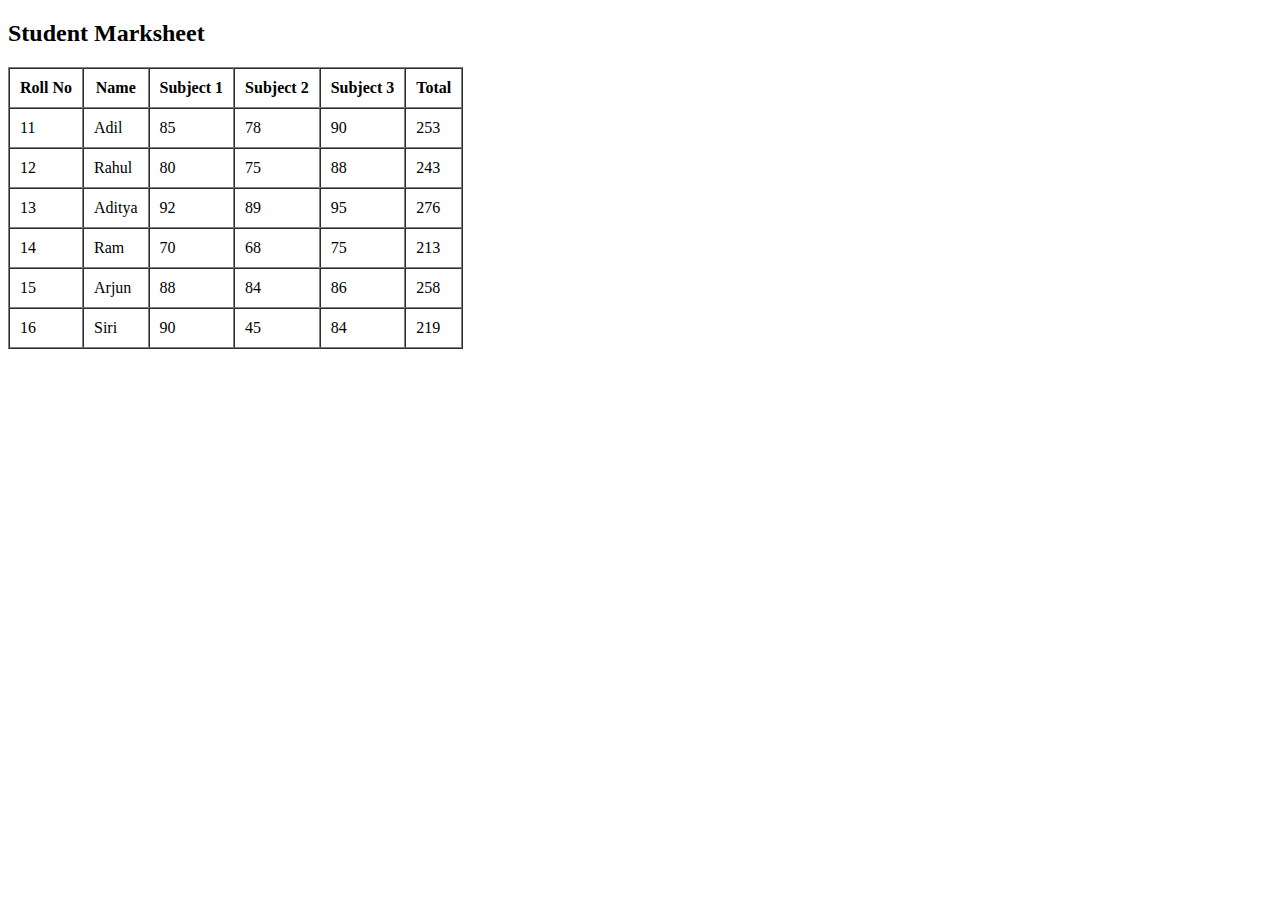
<file: LabSheet-1/Exercise-1/index.html>
<!DOCTYPE html>
<html>
<head>
    <title>Student Marksheet</title>
</head>
<body>

<h2>Student Marksheet</h2>

<table border="1" cellpadding="10" cellspacing="0">
    <thead>
        <tr>
            <th>Roll No</th>
            <th>Name</th>
            <th>Subject 1</th>
            <th>Subject 2</th>
            <th>Subject 3</th>
            <th>Total</th>
        </tr>
    </thead>

    <tbody>
        <tr>
            <td>11</td>
            <td>Adil</td>
            <td>85</td>
            <td>78</td>
            <td>90</td>
            <td>253</td>
        </tr>
        <tr>
            <td>12</td>
            <td>Rahul</td>
            <td>80</td>
            <td>75</td>
            <td>88</td>
            <td>243</td>
        </tr>
        <tr>
            <td>13</td>
            <td>Aditya</td>
            <td>92</td>
            <td>89</td>
            <td>95</td>
            <td>276</td>
        </tr>
        <tr>
            <td>14</td>
            <td>Ram</td>
            <td>70</td>
            <td>68</td>
            <td>75</td>
            <td>213</td>
        </tr>
        <tr>
            <td>15</td>
            <td>Arjun</td>
            <td>88</td>
            <td>84</td>
            <td>86</td>
            <td>258</td>
        </tr>
        <tr>
            <td>16</td>
            <td>Siri</td>
            <td>90</td>
            <td>45</td>
            <td>84</td>
            <td>219</td>
        </tr>
    </tbody>
</table>

</body>
</html>
</file>
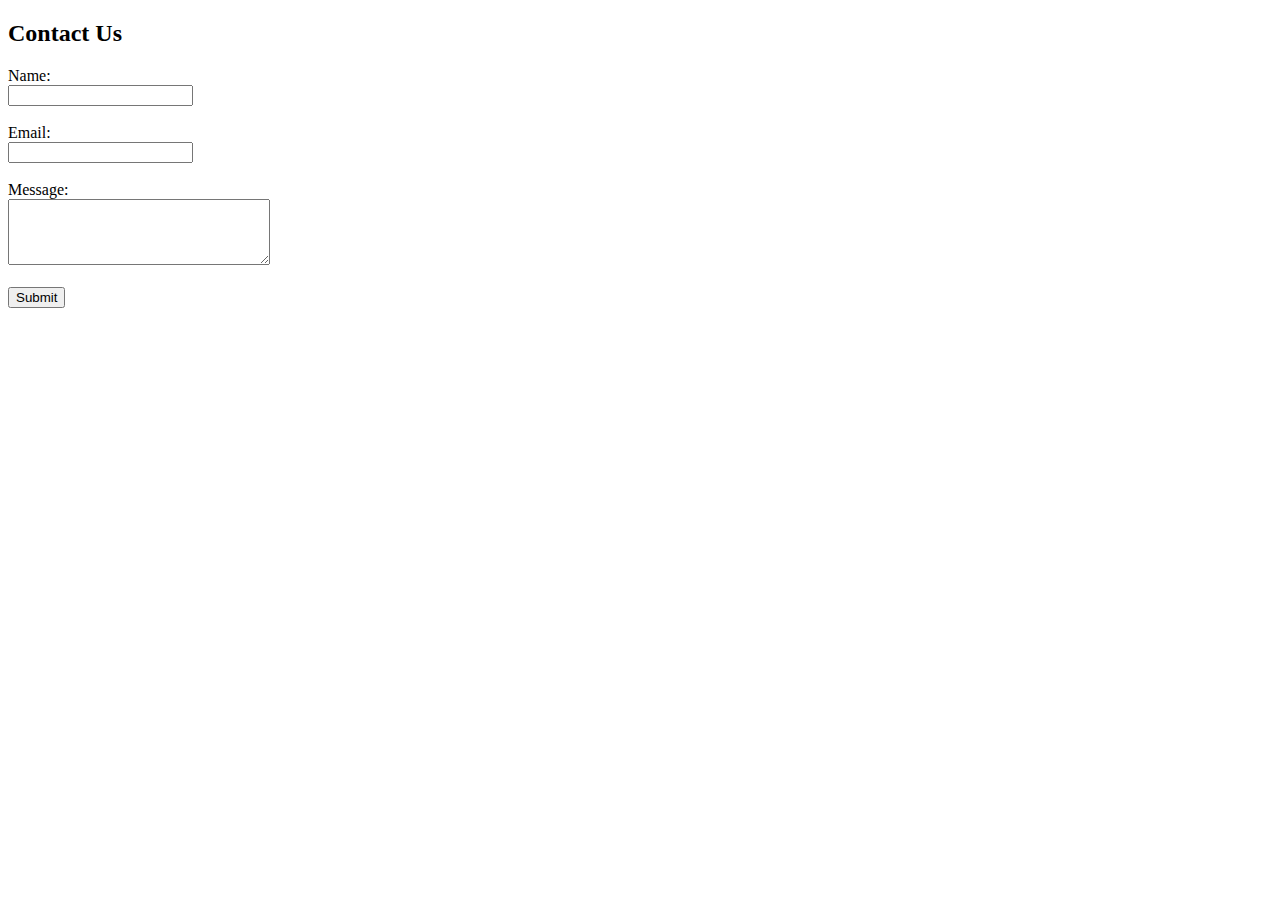
<file: LabSheet-1/Exercise-2/index.html>
<!DOCTYPE html>
<html>
<head>
    <title>Contact Form</title>
</head>
<body>

<h2>Contact Us</h2>

<form>
    <label>Name:</label><br>
    <input type="text" name="name"><br><br>

    <label>Email:</label><br>
    <input type="email" name="email"><br><br>

    <label>Message:</label><br>
    <textarea rows="4" cols="30"></textarea><br><br>

    <input type="submit" value="Submit">
</form>

</body>
</html>
</file>
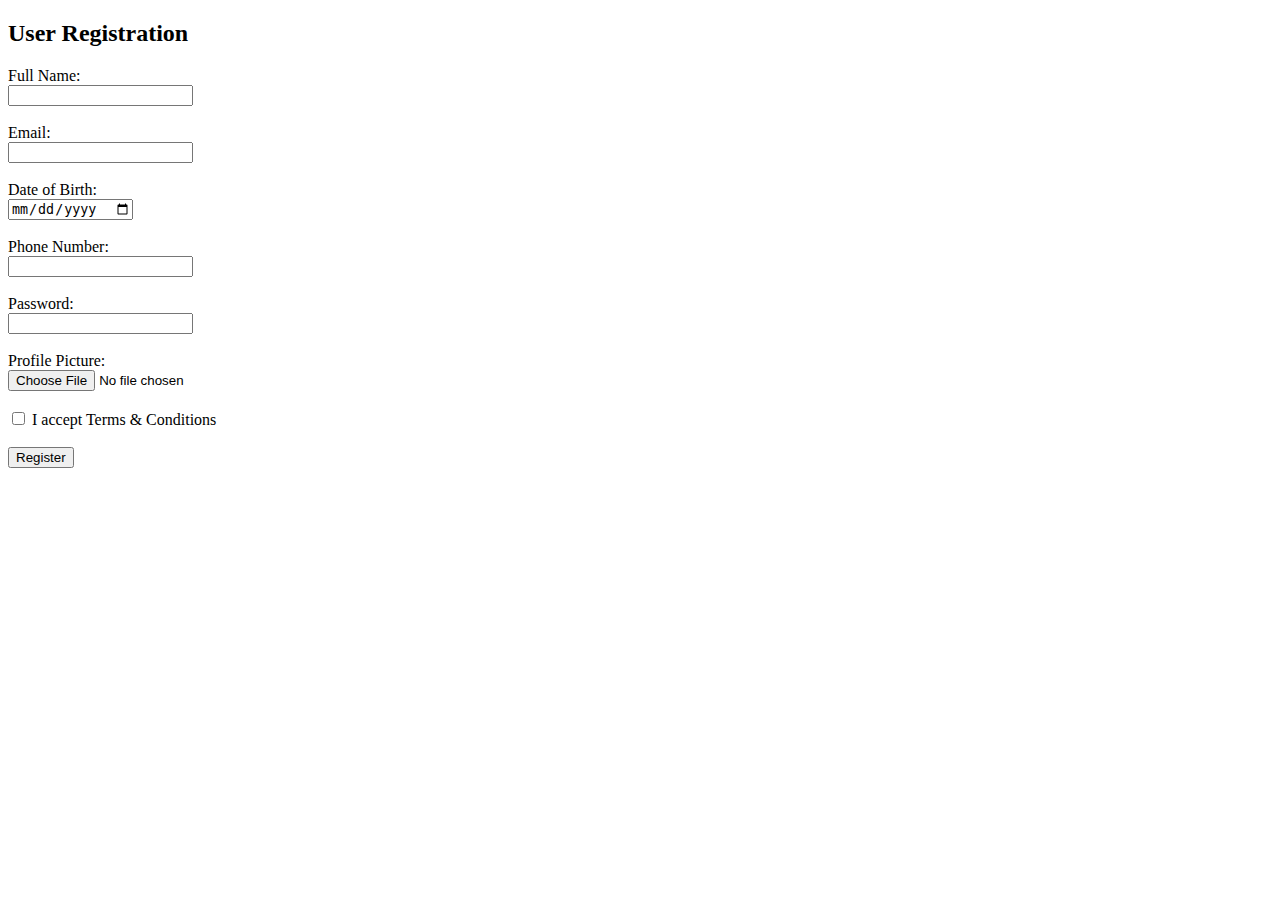
<file: LabSheet-1/Exercise-3/index.html>
<!DOCTYPE html>
<html>
<head>
    <title>Registration Form</title>
</head>
<body>

<h2>User Registration</h2>

<form>
    <label>Full Name:</label><br>
    <input type="text" required><br><br>

    <label>Email:</label><br>
    <input type="email" required><br><br>

    <label>Date of Birth:</label><br>
    <input type="date" required><br><br>

    <label>Phone Number:</label><br>
    <input type="tel" required><br><br>

    <label>Password:</label><br>
    <input type="password" required><br><br>

    <label>Profile Picture:</label><br>
    <input type="file"><br><br>

    <input type="checkbox" required>
    <label>I accept Terms & Conditions</label><br><br>

    <input type="submit" value="Register">
</form>

</body>
</html>
</file>
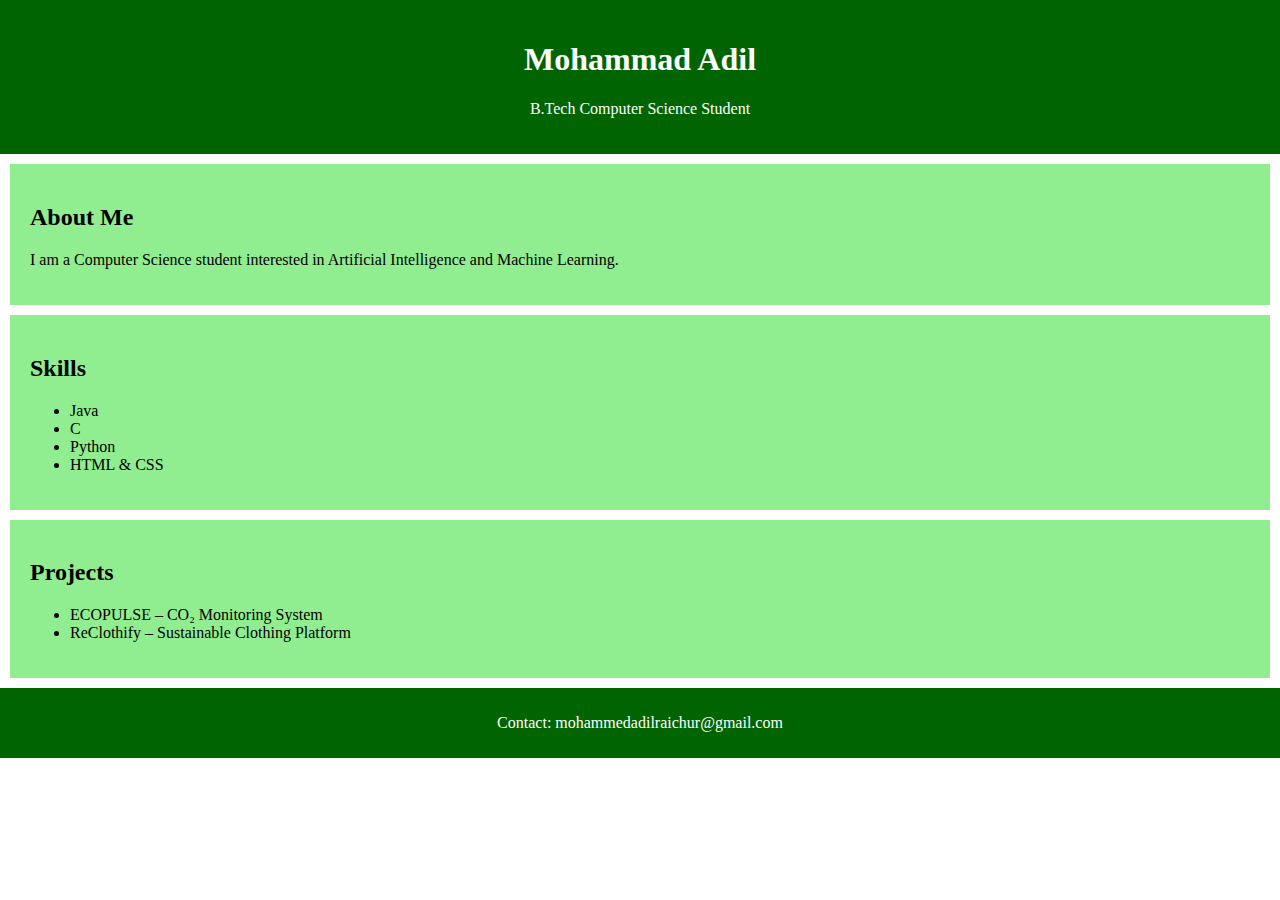
<file: LabSheet-1/Exercise-5/index.html>
<!DOCTYPE html>
<html>
<head>
    <title>My Portfolio</title>

    <style>
        body {
            font-family: Italic;
            margin: 0;
        }

        header {
            background-color: darkgreen;
            color: white;
            text-align: center;
            padding: 20px;
        }

        section {
            padding: 20px;
            margin: 10px;
            background-color: lightgreen;
        }

        footer {
            background-color: darkgreen;
            color: white;
            text-align: center;
            padding: 10px;
        }
    </style>
</head>

<body>

<header>
    <h1>Mohammad Adil</h1>
    <p>B.Tech Computer Science Student</p>
</header>

<section>
    <h2>About Me</h2>
    <p>I am a Computer Science student interested in Artificial Intelligence and Machine Learning.</p>
</section>
<section>
    <h2>Skills</h2>
    <ul>
        <li>Java</li>
        <li>C</li>
        <li>Python</li>
        <li>HTML & CSS</li>
    </ul>
</section>
<section>
    <h2>Projects</h2>
    <ul>
        <li>ECOPULSE – CO₂ Monitoring System</li>
        <li>ReClothify – Sustainable Clothing Platform</li>
    </ul>
</section>

<footer>
    <p>Contact: mohammedadilraichur@gmail.com</p>
</footer>

</body>
</html>
</file>
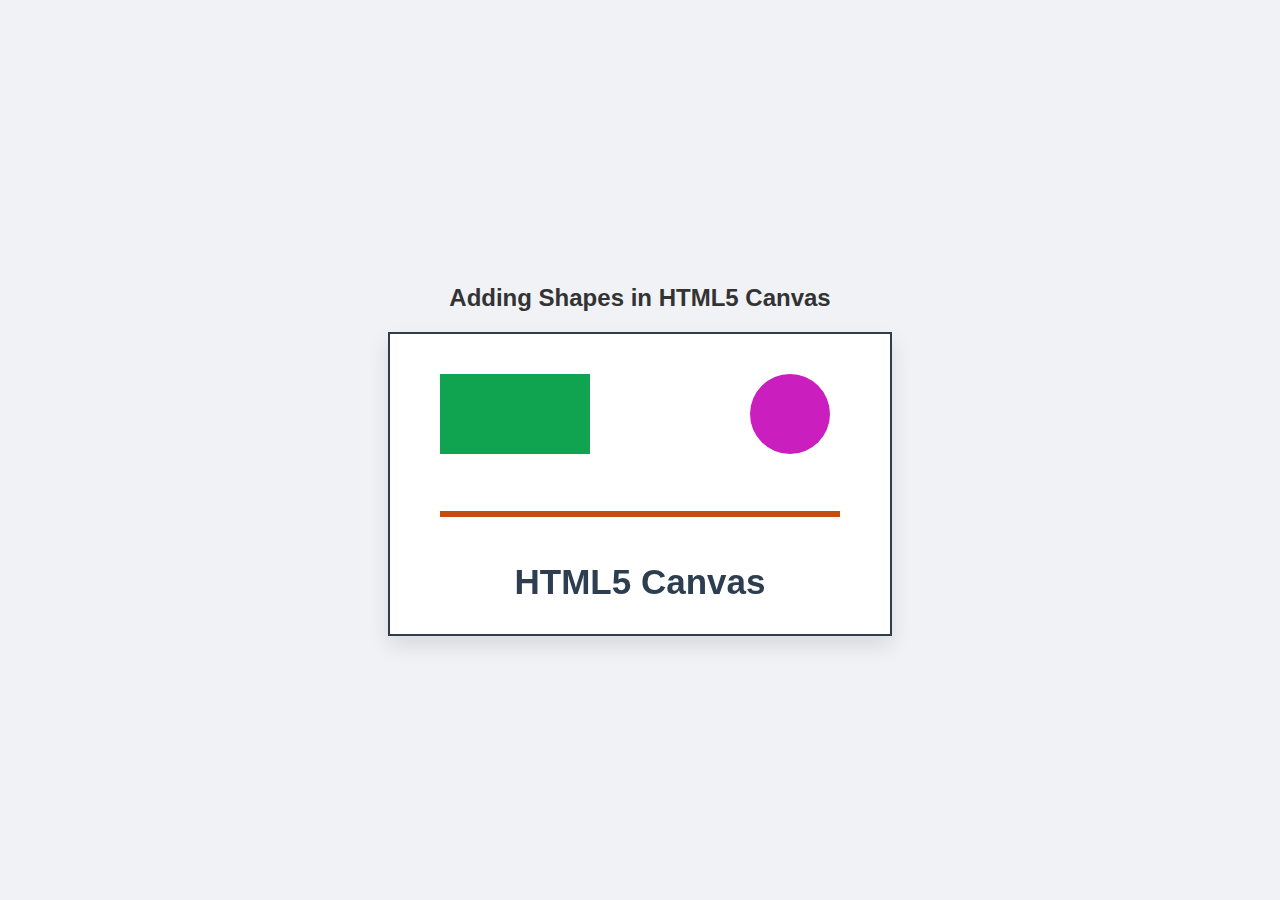
<file: LabSheet-2/EXERCISE 1/index.html>
<!DOCTYPE html>
<html lang="en">
<head>
    <meta charset="UTF-8">
    <meta name="viewport" content="width=device-width, initial-scale=1.0">
    <title>Exercise 1: HTML5 Canvas</title>
    <link rel="stylesheet" href="style.css">
</head>
<body>

    <h2>Adding Shapes in HTML5 Canvas</h2>
    <canvas id="myCanvas" width="500" height="300"></canvas>

    <script src="script.js"></script>
</body>
</html>
</file>
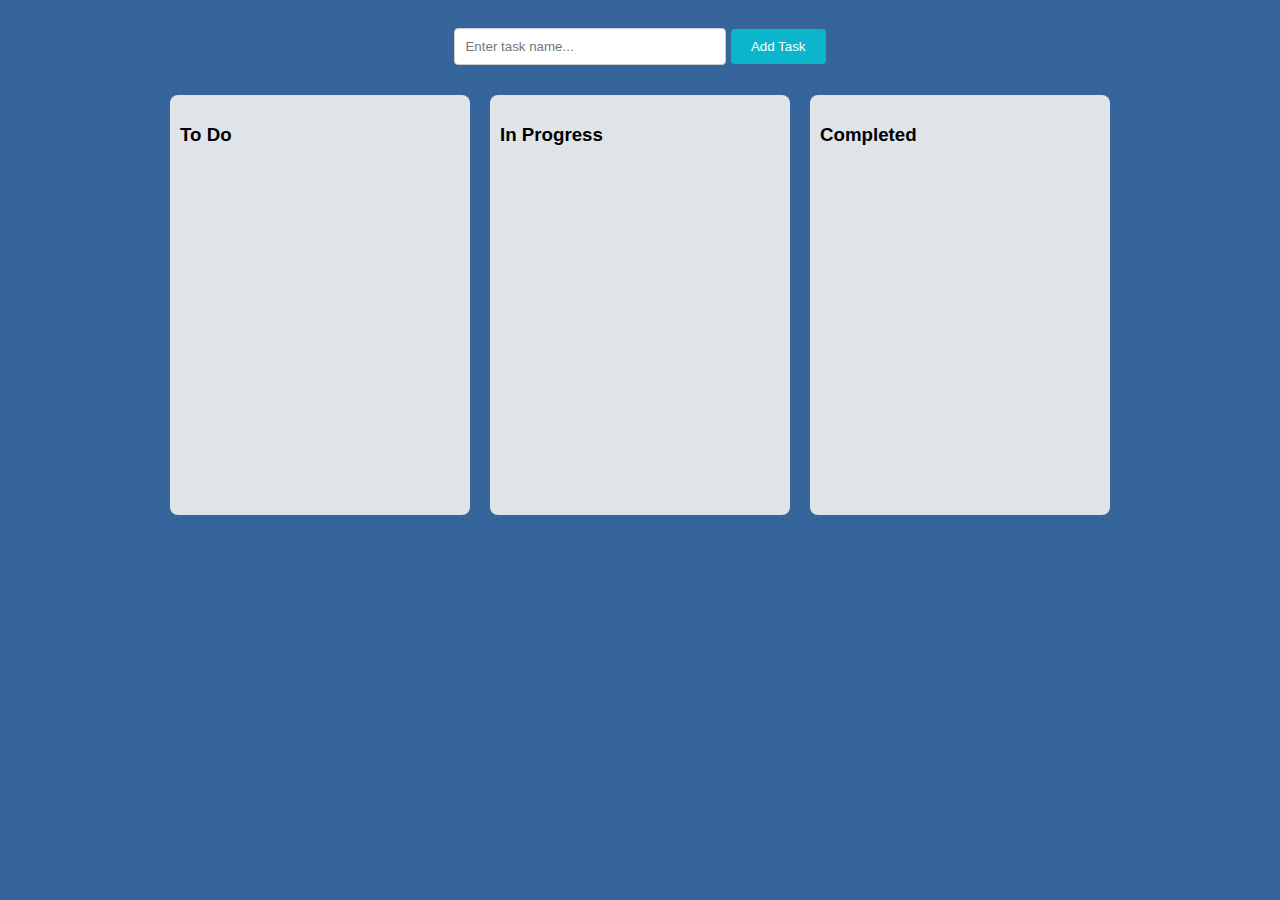
<file: LabSheet-2/EXERCISE 3/index.html>
<!DOCTYPE html>
<html lang="en">
<head>
    <meta charset="UTF-8">
    <title>Exercise 3: Task Manager</title>
    <link rel="stylesheet" href="style.css">
</head>
<body>
    <div class="controls">
        <input type="text" id="taskInput" placeholder="Enter task name...">
        <button onclick="addTask()">Add Task</button>
    </div>

    <div class="board">
        <div class="column" id="todo" ondrop="drop(event)" ondragover="allowDrop(event)">
            <h3>To Do</h3>
        </div>
        <div class="column" id="inprogress" ondrop="drop(event)" ondragover="allowDrop(event)">
            <h3>In Progress</h3>
        </div>
        <div class="column" id="completed" ondrop="drop(event)" ondragover="allowDrop(event)">
            <h3>Completed</h3>
        </div>
    </div>
    <script src="script.js"></script>
</body>
</html>
</file>
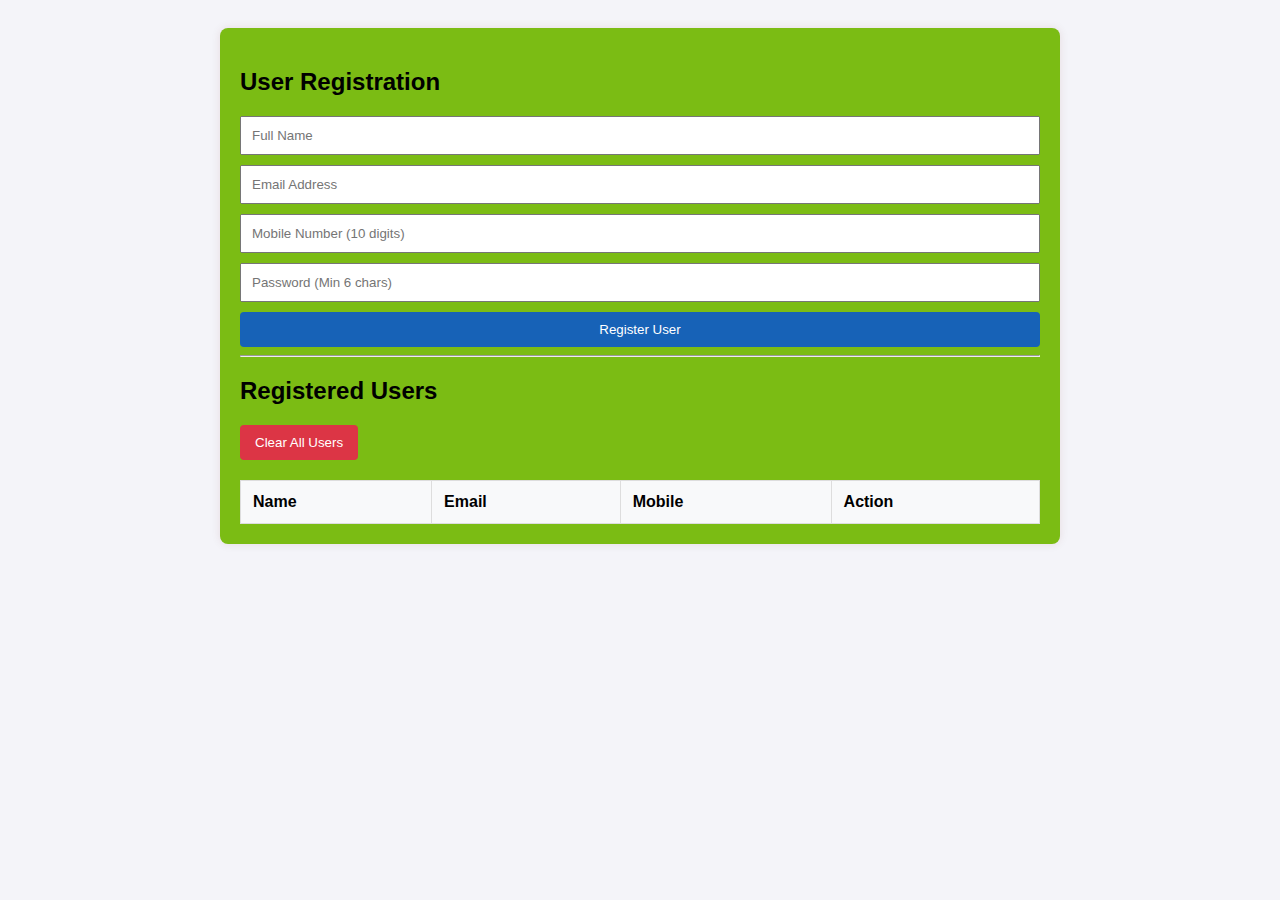
<file: LabSheet-2/EXERCISE 4/index.html>
<!DOCTYPE html>
<html lang="en">
<head>
    <meta charset="UTF-8">
    <meta name="viewport" content="width=device-width, initial-scale=1.0">
    <title>User Management System</title>
    <link rel="stylesheet" href="style.css">
</head>
<body>

    <div class="container">
        <h2>User Registration</h2>
        <form id="userForm">
            <input type="text" id="name" placeholder="Full Name" required>
            <input type="email" id="email" placeholder="Email Address" required>
            <input type="text" id="mobile" placeholder="Mobile Number (10 digits)" required>
            <input type="password" id="password" placeholder="Password (Min 6 chars)" required>
            <button type="submit">Register User</button>
        </form>

        <hr>

        <h2>Registered Users</h2>
        <button id="clearBtn" onclick="clearAll()">Clear All Users</button>
        <table id="userTable">
            <thead>
                <tr>
                    <th>Name</th>
                    <th>Email</th>
                    <th>Mobile</th>
                    <th>Action</th>
                </tr>
            </thead>
            <tbody id="userList">
                </tbody>
        </table>
    </div>

    <script src="script.js"></script>
</body>
</html>
</file>
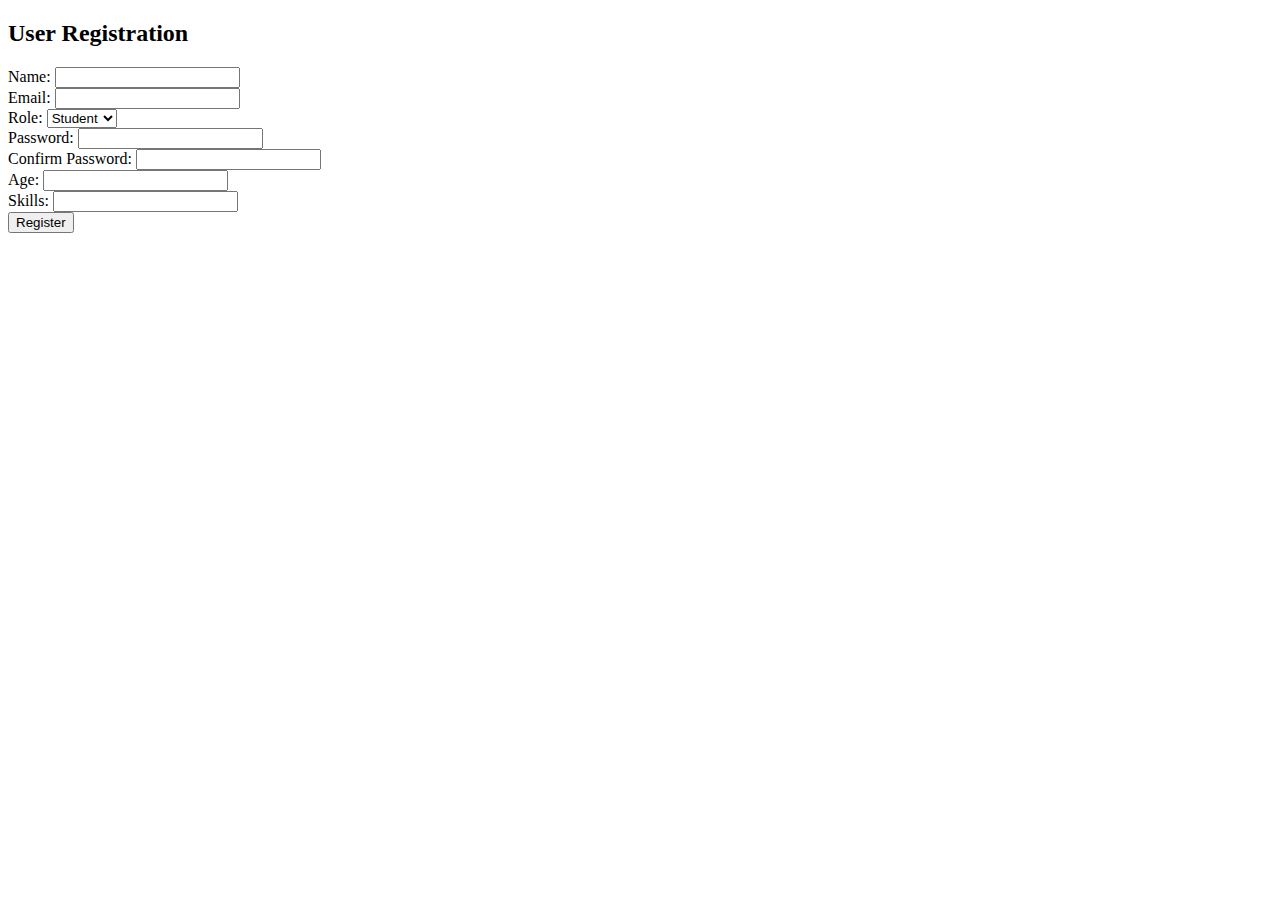
<file: LabSheet-3/EXERCISE-1/index.html>
<!DOCTYPE html>
<html lang="en">
<head>
    <meta charset="UTF-8">
    <meta name="viewport" content="width=device-width, initial-scale=1.0">
    <title>Adaptive Registration System</title>
</head>
<body>
    <div class="container">
        <h2>User Registration</h2>
        <form id="registrationForm">
            <div class="form-group">
                <label>Name:</label>
                <input type="text" id="name" required>
                <span class="error" id="nameError"></span>
            </div>

            <div class="form-group">
                <label>Email:</label>
                <input type="email" id="email" required>
                <span class="error" id="emailError"></span>
            </div>

            <div class="form-group">
                <label>Role:</label>
                <select id="role">
                    <option value="Student">Student</option>
                    <option value="Teacher">Teacher</option>
                    <option value="Admin">Admin</option>
                </select>
            </div>

            <div class="form-group">
                <label>Password:</label>
                <input type="password" id="password" required>
                <div id="passwordStrength" class="strength-meter"></div>
                <span class="error" id="passwordError"></span>
            </div>

            <div class="form-group">
                <label>Confirm Password:</label>
                <input type="password" id="confirmPassword" required>
                <span class="error" id="confirmError"></span>
            </div>

            <div class="form-group">
                <label>Age:</label>
                <input type="number" id="age" required>
                <span class="error" id="ageError"></span>
            </div>

            <div class="form-group" id="skillsSection">
                <label>Skills:</label>
                <input type="text" id="skills">
                <span class="error" id="skillsError"></span>
            </div>

            <button type="submit" id="submitBtn">Register</button>
        </form>
    </div>
    <script src="script.js"></script>
</body>
</html>
</file>
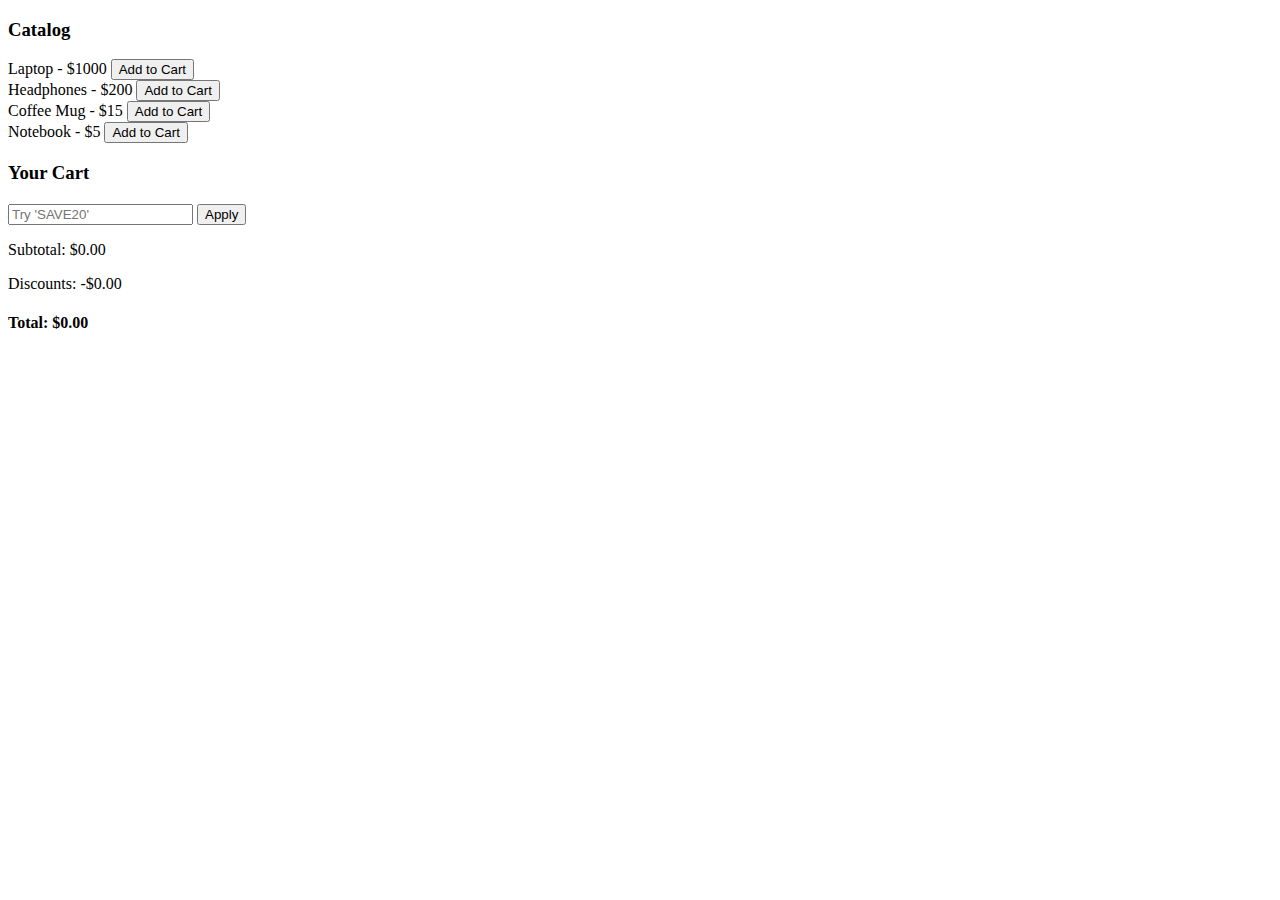
<file: LabSheet-3/EXERCISE-2/index.html>
<!DOCTYPE html>
<html lang="en">
<head>
    <meta charset="UTF-8">
    <meta name="viewport" content="width=device-width, initial-scale=1.0">
    <title>Intelligent Shopping Cart</title>
</head>
<body>
    <div class="shop-container">
        <div class="card">
            <h3>Catalog</h3>
            <div id="product-list"></div>
        </div>

        <div class="card">
            <h3>Your Cart</h3>
            <div id="cart-items"></div>
            <div style="margin-top:20px">
                <input type="text" id="couponInput" placeholder="Try 'SAVE20'">
                <button onclick="applyCoupon()">Apply</button>
            </div>
            <div class="totals">
                <p>Subtotal: $<span id="subtotal">0.00</span></p>
                <p class="discount-text">Discounts: -$<span id="discountTotal">0.00</span></p>
                <h4>Total: $<span id="finalTotal">0.00</span></h4>
            </div>
        </div>
    </div>
    <script src="script.js"></script>
</body>
</html>
</file>
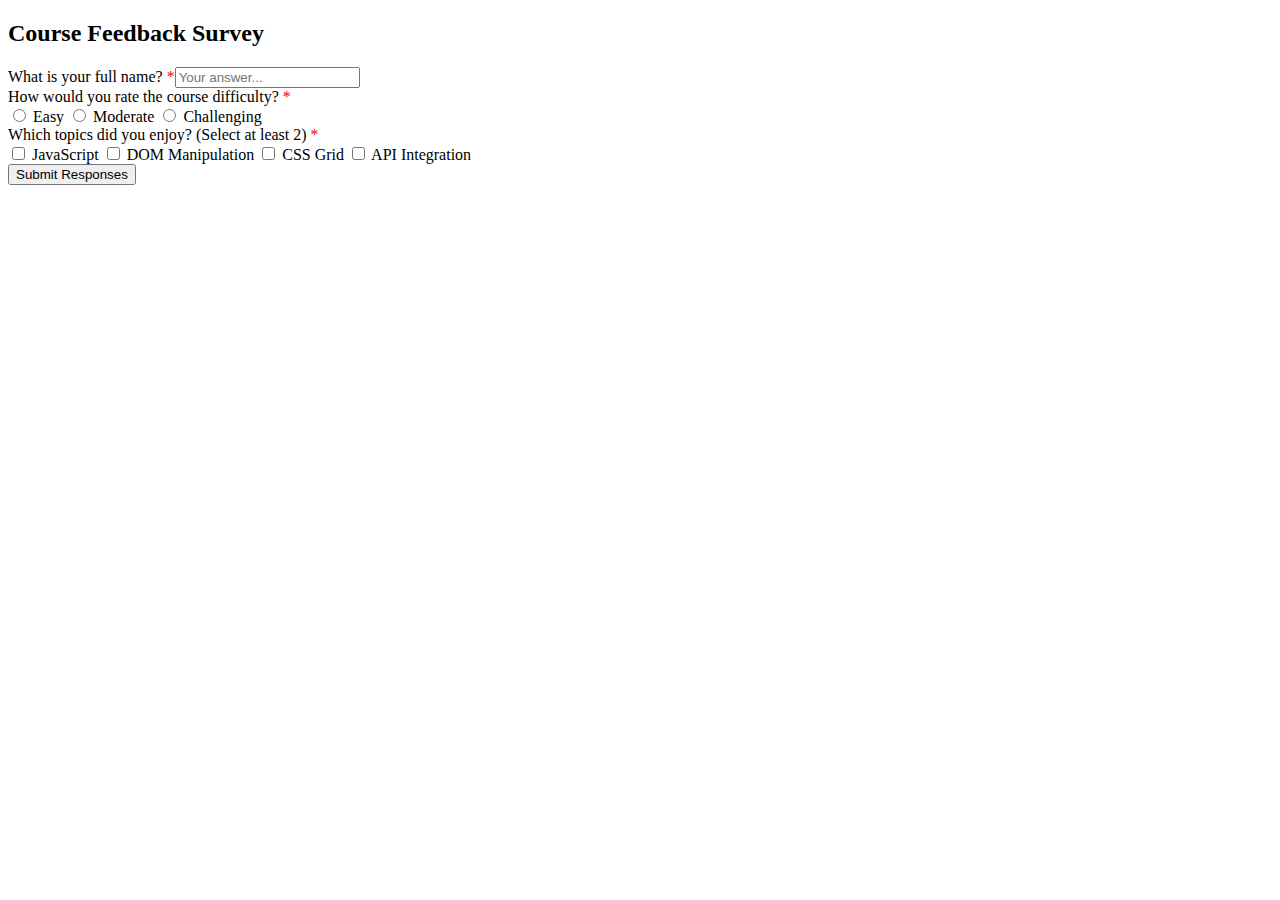
<file: LabSheet-3/EXERCISE-3/index.html>
<!DOCTYPE html>
<html lang="en">
<head>
    <meta charset="UTF-8">
    <meta name="viewport" content="width=device-width, initial-scale=1.0">
    <title>Dynamic Survey Builder</title>
</head>
<body>

<div class="survey-card">
    <h2>Course Feedback Survey</h2>
    <form id="dynamicSurvey">
        <div id="questionsContainer"></div>
        <button type="submit">Submit Responses</button>
    </form>
</div>
<script src="script.js"></script>
</body>
</html>
</file>
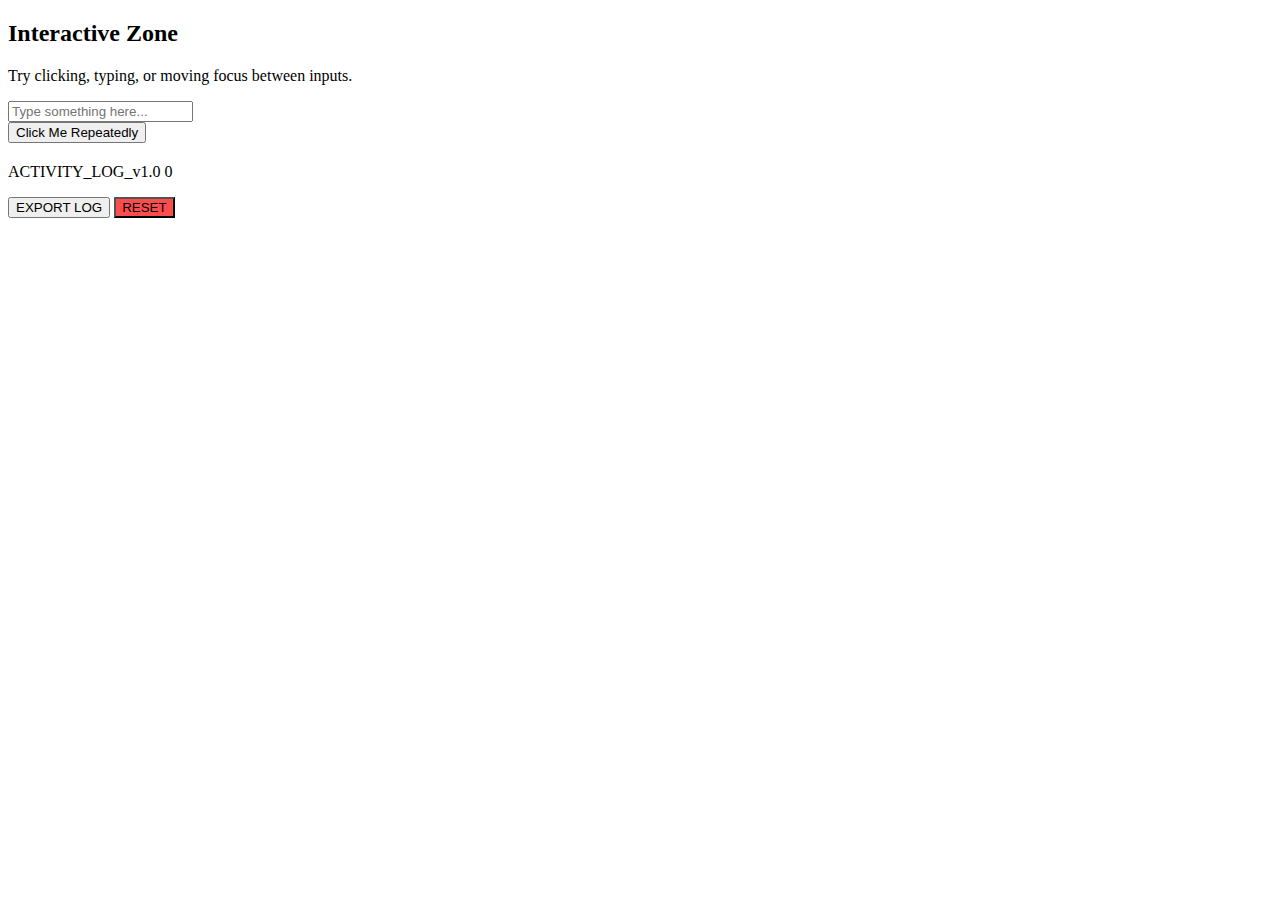
<file: LabSheet-3/EXERCISE-4/index.html>
<!DOCTYPE html>
<html lang="en">
<head>
    <meta charset="UTF-8">
    <meta name="viewport" content="width=device-width, initial-scale=1.0">
    <title>Activity Monitor</title>
</head>
<body>

<div class="dashboard">
    <div class="interaction-zone" id="parentZone">
        <h2>Interactive Zone</h2>
        <p>Try clicking, typing, or moving focus between inputs.</p>
        
        <input type="text" id="inputField" placeholder="Type something here...">
        <br>
        <button class="btn-target" id="clickButton">Click Me Repeatedly</button>
        
        <div id="alertBox" class="warning" style="margin-top: 20px;"></div>
    </div>

    <div class="log-panel">
        <div class="log-header">
            <span>ACTIVITY_LOG_v1.0</span>
            <span id="eventCount">0</span>
        </div>
        <ul id="activityLog"></ul>
        <div class="controls">
            <button class="action-btn" onclick="exportLog()">EXPORT LOG</button>
            <button class="action-btn" style="background:#ff4d4d" onclick="resetLog()">RESET</button>
        </div>
    </div>
</div>

<script src="script.js"></script>

</body>
</html>
</file>
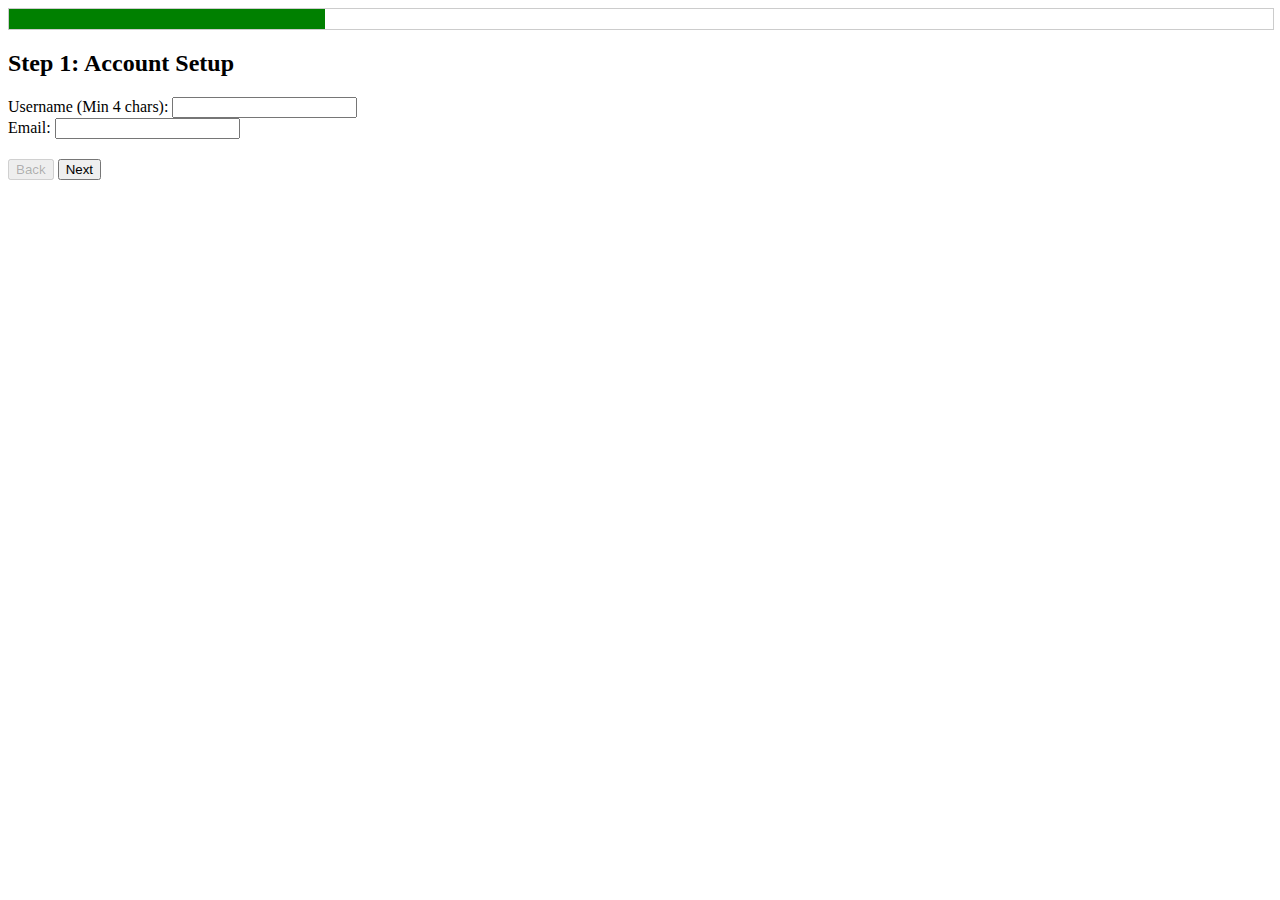
<file: LabSheet-3/EXERCISE-5/index.html>
<!DOCTYPE html>
<html lang="en">
<head>
    <meta charset="UTF-8">
    <meta name="viewport" content="width=device-width, initial-scale=1.0">
    <title>Multi-Stage Workflow Engine</title>
</head>
<body>

<div class="form-container">
    <div style="width: 100%; border: 1px solid #ccc; height: 20px; margin-bottom: 20px;">
        <div id="progressBar" style="width: 25%; height: 100%; background-color: green; transition: width 0.3s;"></div>
    </div>

    <h2 id="stageTitle">Step 1: Account Setup</h2>

    <form id="workflowForm">
        <div id="stage1" class="form-stage">
            <label>Username (Min 4 chars):</label>
            <input type="text" id="username">
            <div id="err-username" style="color: red;"></div>
            
            <label>Email:</label>
            <input type="email" id="email">
            <div id="err-email" style="color: red;"></div>
        </div>

        <div id="stage2" class="form-stage" style="display: none;">
            <label>Full Name:</label>
            <input type="text" id="fullname">
            <div id="err-fullname" style="color: red;"></div>
        </div>

        <div id="stage3" class="form-stage" style="display: none;">
            <label>Years of Experience:</label>
            <input type="number" id="experience">
            <div id="err-experience" style="color: red;"></div>
        </div>

        <div id="stage4" class="form-stage" style="display: none;">
            <h3>Review Your Details</h3>
            <div id="reviewArea"></div>
        </div>

        <div style="margin-top: 20px;">
            <button type="button" id="prevBtn" onclick="move(-1)" disabled>Back</button>
            <button type="button" id="nextBtn" onclick="move(1)">Next</button>
        </div>
    </form>
</div>

<script src="script.js"></script>
</body>
</html>
</file>
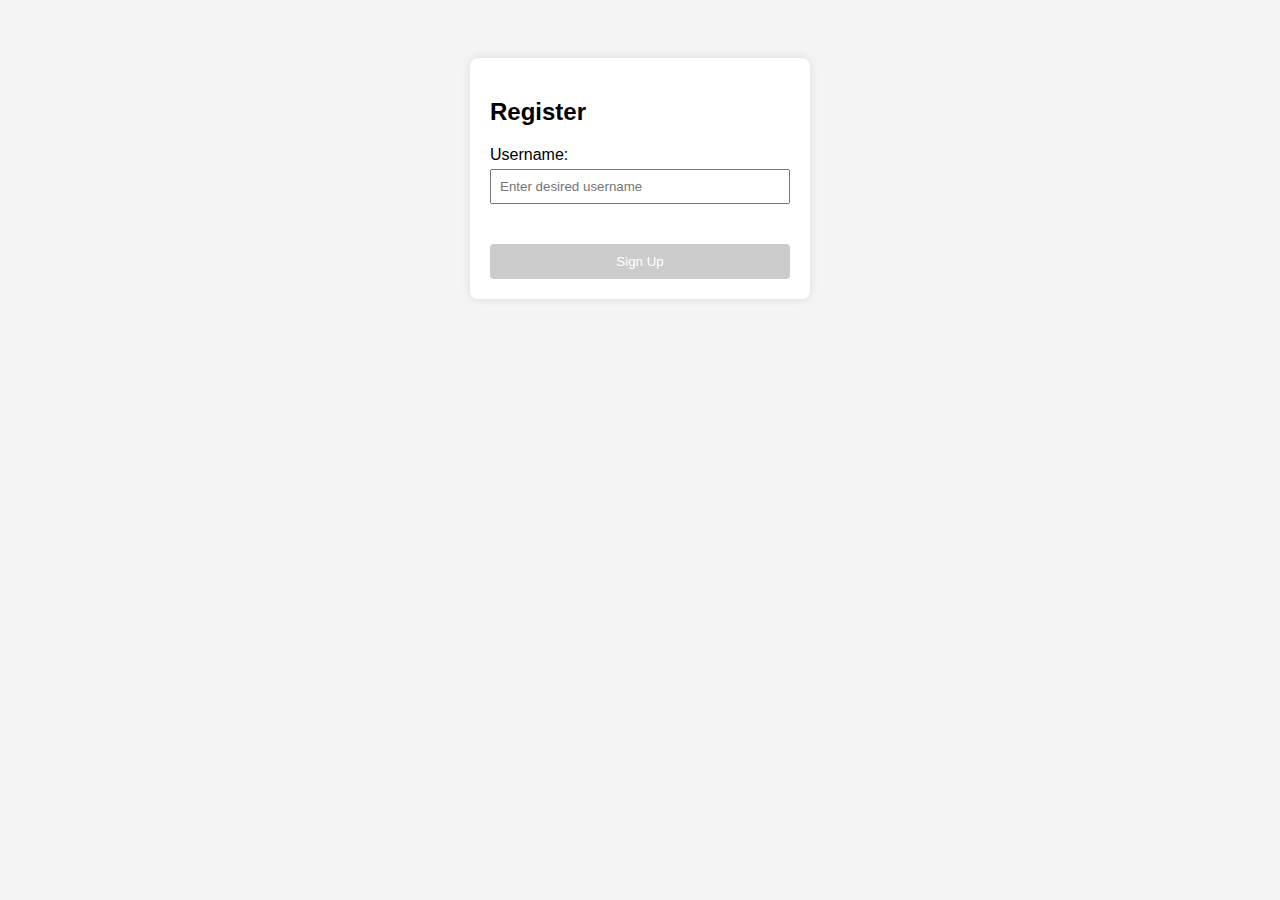
<file: LabSheet-4/EXERCISE-1/index.html>
<!DOCTYPE html>
<html lang="en">
<head>
    <meta charset="UTF-8">
    <meta name="viewport" content="width=device-width, initial-scale=1.0">
    <title>Username Availability Checker</title>
    <link rel="stylesheet" href="style.css">
</head>
<body>

    <div class="container">
        <h2>Register</h2>
        <form id="regForm">
            <div class="form-group">
                <label for="username">Username:</label>
                <input type="text" id="username" placeholder="Enter desired username" autocomplete="off">
                <span id="loading" class="hidden">Checking... ⏳</span>
                <div id="feedback" class="message"></div>
            </div>

            <button type="submit" id="submitBtn" disabled>Sign Up</button>
        </form>
    </div>

    <script src="script.js"></script>
</body>
</html>
</file>
<file: LabSheet-2/EXERCISE 1/style.css>
body {
    font-family: Arial, sans-serif;
    display: flex;
    flex-direction: column;
    align-items: center;
    justify-content: center;
    height: 100vh;
    margin: 0;
    background-color: #f0f2f5;
}

h2 {
    color: #333;
}

#myCanvas {
    background-color: #ffffff;
    border: 2px solid #2c3e50;
    box-shadow: 0 10px 20px rgba(0,0,0,0.1);
}
</file>
<file: LabSheet-2/EXERCISE 3/style.css>
body {
    font-family: sans-serif;
    background: #36659b;
    padding: 20px;
}

.controls {
    text-align: center;
    margin-bottom: 30px;
}

input {
    padding: 10px;
    width: 250px;
    border-radius: 4px;
    border: 1px solid #ccc;
}

button {
    padding: 10px 20px;
    background: #0bb6cd;
    color: white;
    border: none;
    cursor: pointer;
    border-radius: 4px;
}

.board {
    display: flex;
    gap: 20px;
    justify-content: center;
}

.column {
    background: #dfe4e8;
    width: 280px;
    min-height: 400px;
    border-radius: 8px;
    padding: 10px;
}

.task-card {
    background: white;
    padding: 15px;
    margin: 10px 0;
    border-radius: 6px;
    cursor: grab;
    box-shadow: 0 2px 4px rgba(0,0,0,0.1);
}

.done {
    background: #0ebdd8 !important;
    border-left: 5px solid #0a607d;
}
</file>
<file: LabSheet-2/EXERCISE 4/style.css>
body {
    font-family: Arial, sans-serif;
    background-color: #f4f4f9;
    padding: 20px;
}

.container {
    max-width: 800px;
    margin: auto;
    background: rgb(123, 188, 20);
    padding: 20px;
    border-radius: 8px;
    box-shadow: 0 0 10px rgba(108, 4, 4, 0.1);
}

form input {
    display: block;
    width: 100%;
    padding: 10px;
    margin: 10px 0;
    box-sizing: border-box;
}

button {
    padding: 10px 15px;
    cursor: pointer;
    border: none;
    border-radius: 4px;
}

button[type="submit"] {
    background-color: #1762b7;
    color: white;
    width: 100%;
}

#clearBtn {
    background-color: #dc3545;
    color: white;
    margin-bottom: 10px;
}

table {
    width: 100%;
    border-collapse: collapse;
    margin-top: 10px;
}

th, td {
    border: 1px solid #ddd;
    padding: 12px;
    text-align: left;
}

th {
    background-color: #f8f9fa;
}

.delete-btn {
    background-color: #ff4d4d;
    color: white;
    font-size: 12px;
}
</file>
<file: LabSheet-4/EXERCISE-1/style.css>
body {
    font-family: Arial, sans-serif;
    display: flex;
    justify-content: center;
    padding-top: 50px;
    background-color: #f4f4f4;
}

.container {
    background: white;
    padding: 20px;
    border-radius: 8px;
    box-shadow: 0 0 10px rgba(0,0,0,0.1);
    width: 300px;
}

input {
    width: 100%;
    padding: 8px;
    margin-top: 5px;
    box-sizing: border-box; 
}

button {
    width: 100%;
    padding: 10px;
    background-color: #007bff;
    color: white;
    border: none;
    border-radius: 4px;
    cursor: pointer;
    margin-top: 15px;
}

button:disabled {
    background-color: #cccccc;
    cursor: not-allowed;
}

.message {
    font-size: 0.9em;
    margin-top: 5px;
    min-height: 20px; 
}

.success {
    color: green;
}

.error {
    color: red;
}

.hidden {
    display: none;
}

#loading {
    font-size: 0.8em;
    color: #666;
    margin-left: 5px;
}
</file>
